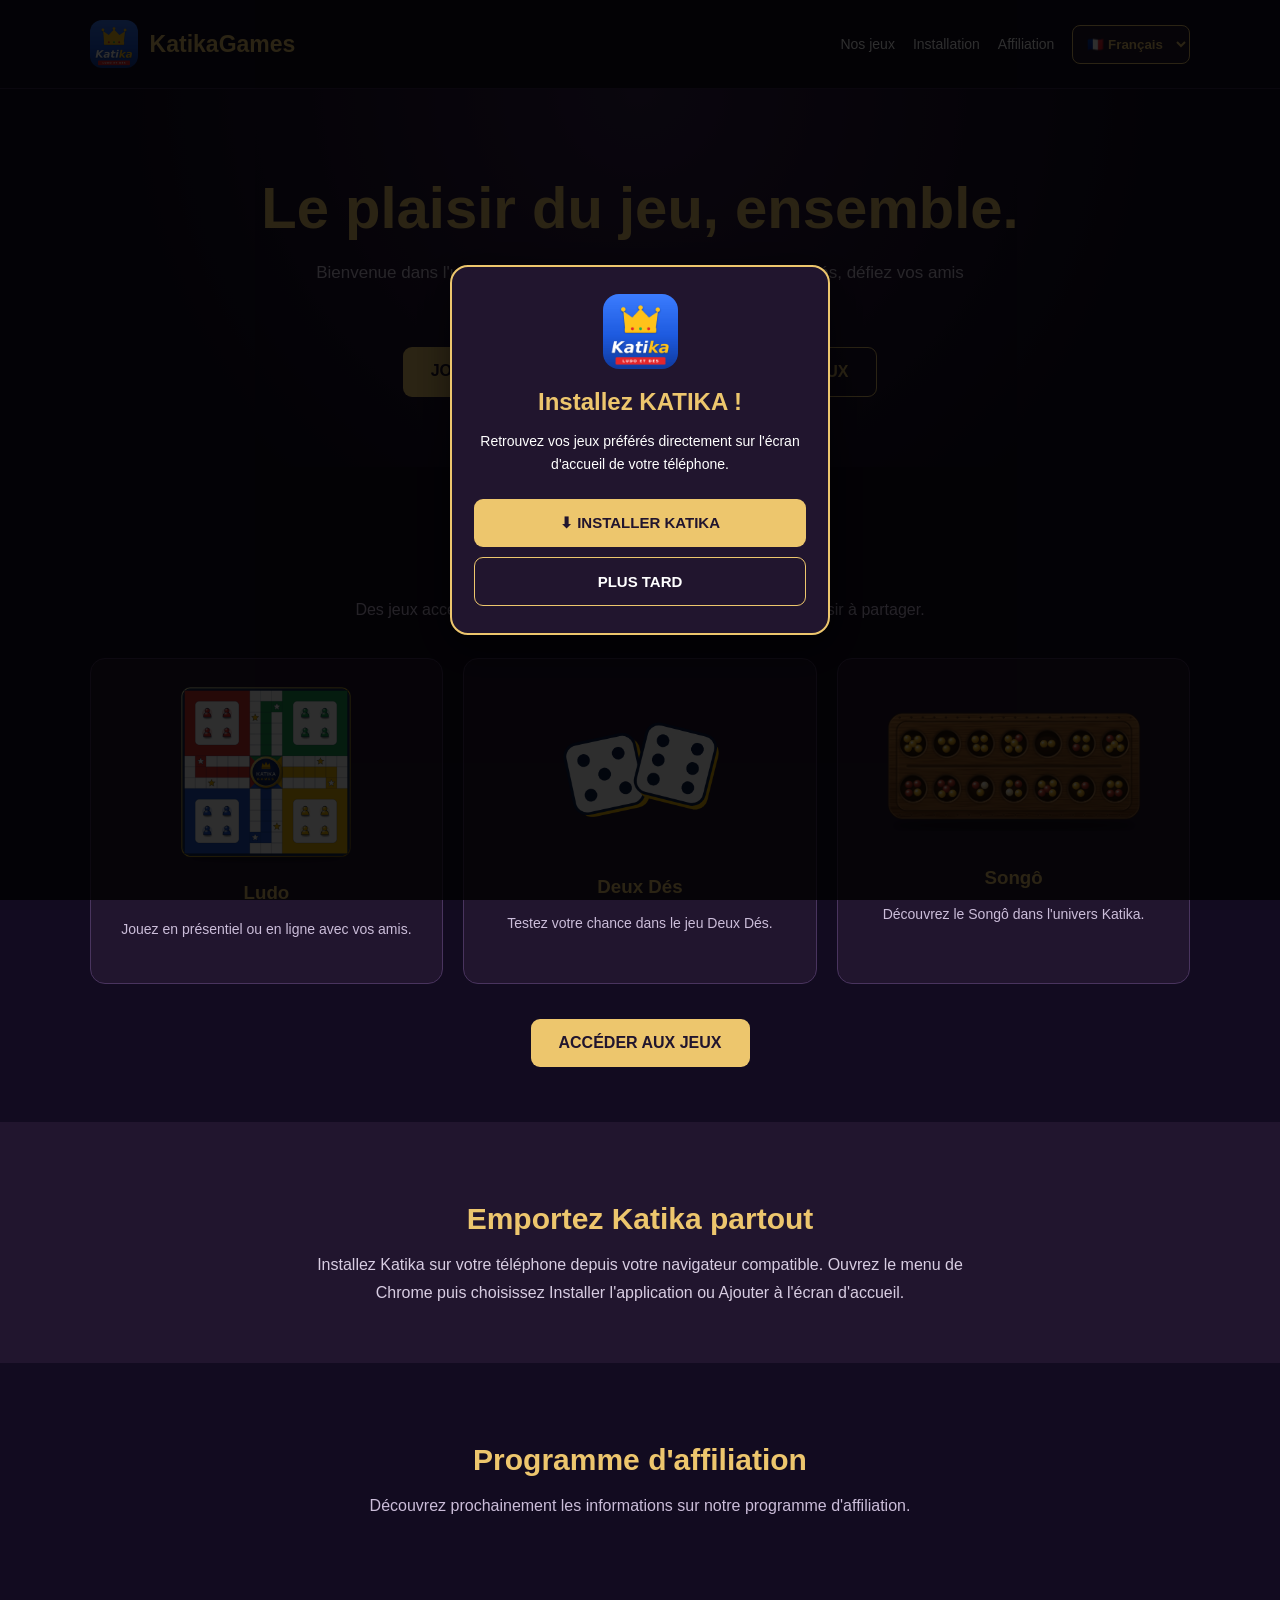
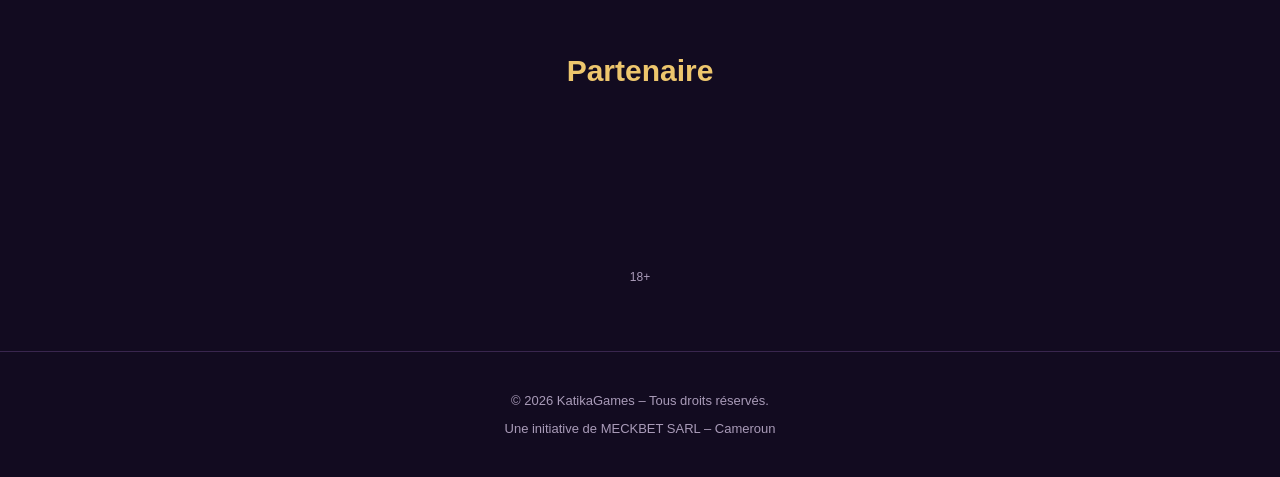
<file: index.html>
<!DOCTYPE html>
<html lang="fr">
<head>
<meta charset="UTF-8">
<meta name="viewport" content="width=device-width, initial-scale=1.0">
<meta name="theme-color" content="#120b20">
<meta name="description" content="KatikaGames : découvrez Ludo, Deux Dés et Songô.">
<link rel="manifest" href="./manifest.webmanifest">
<link rel="icon" type="image/png" href="./icon-192.png">
<title>KatikaGames – Le plaisir du jeu, ensemble</title>

<style>
*{box-sizing:border-box}
body{margin:0;font-family:Arial,sans-serif;background:#120b20;color:#fff}
header{padding:20px 7%;display:flex;align-items:center;justify-content:space-between;flex-wrap:wrap;gap:15px;border-bottom:1px solid #39264e}
.brand{display:flex;align-items:center;gap:12px;font-size:23px;font-weight:bold;color:#edc66d}
.brand img{width:48px;height:48px;border-radius:12px}
nav{display:flex;align-items:center;flex-wrap:wrap;gap:18px}
nav a{color:#fff;text-decoration:none;font-size:14px}
#language{padding:10px;border-radius:8px;background:#21152e;color:#edc66d;border:1px solid #edc66d;font-weight:bold}
.hero{text-align:center;padding:85px 20px 70px;background:radial-gradient(circle at top,#38234e,#120b20 70%)}
.hero h1{font-size:clamp(34px,7vw,58px);margin:0 0 18px;color:#edc66d}
.hero p{max-width:650px;margin:0 auto 30px;line-height:1.7;color:#d8cde2;font-size:17px}
.buttons{display:flex;justify-content:center;flex-wrap:wrap;gap:14px}
.btn{display:inline-block;padding:15px 28px;border-radius:9px;background:#edc66d;color:#21152e;font-weight:bold;text-decoration:none}
.btn.secondary{background:transparent;border:1px solid #edc66d;color:#edc66d}
section{padding:55px 7%;text-align:center}
section h2{color:#edc66d;font-size:30px;margin-bottom:15px}
.intro{color:#cbbdd9;line-height:1.7;max-width:700px;margin:auto}
.games{display:grid;grid-template-columns:repeat(auto-fit,minmax(220px,1fr));gap:20px;margin-top:35px}
.game{background:#21152e;border:1px solid #49345e;border-radius:15px;padding:28px 20px}
.game-img{display:block;width:170px;max-width:100%;height:auto;margin:0 auto 14px}
.game-img-wide{width:260px;margin-top:22px;margin-bottom:36px}
.game h3{color:#edc66d;margin-bottom:10px}
.game p{color:#cbbdd9;line-height:1.6;font-size:14px}
.install{background:#21152e}
.install p{color:#d8cde2;line-height:1.8;max-width:650px;margin:auto}
.partner-banner{display:flex;justify-content:center;margin-top:20px}
.partner .age{color:#a99bb8;font-size:12px;margin-top:12px}
footer{text-align:center;padding:28px 15px;color:#a99bb8;border-top:1px solid #39264e;font-size:13px}
[dir="rtl"]{direction:rtl}
[dir="rtl"] nav{direction:rtl}
@media(max-width:600px){header{justify-content:center}nav{justify-content:center}}

/* FENÊTRE PERSONNALISÉE D'INSTALLATION KATIKA */
#katika-install-modal{
  display:none;
  position:fixed;
  inset:0;
  z-index:99999;
  background:rgba(0,0,0,.82);
  align-items:center;
  justify-content:center;
  padding:20px;
}
#katika-install-modal.visible{display:flex}
.katika-install-card{
  background:#21152e;
  border:2px solid #edc66d;
  border-radius:18px;
  padding:27px 22px;
  text-align:center;
  width:100%;
  max-width:380px;
  box-shadow:0 10px 40px rgba(0,0,0,.5);
}
.katika-install-card img{
  width:75px;
  height:75px;
  border-radius:16px;
}
.katika-install-card h2{
  color:#edc66d;
  margin:15px 0 10px;
}
.katika-install-card p{
  color:#fff;
  line-height:1.6;
  font-size:14px;
}
.katika-install-card button{
  width:100%;
  padding:15px;
  margin-top:10px;
  border-radius:9px;
  font-size:15px;
  font-weight:bold;
  cursor:pointer;
}
#katika-install-button{
  background:#edc66d;
  color:#21152e;
  border:0;
}
#katika-later-button{
  background:transparent;
  color:white;
  border:1px solid #edc66d;
}
#katika-install-help{
  display:none;
  color:#edc66d;
  margin-top:15px;
}
</style>
</head>

<body>
<header>
<div class="brand">
<img src="./icon-192.png" alt="Katika">
KatikaGames
</div>
<nav>
<a href="#jeux" data-i18n="navGames">Nos jeux</a>
<a href="#installation" data-i18n="navInstall">Installation</a>
<a href="#affiliation" data-i18n="navAffiliate">Affiliation</a>
<select id="language" aria-label="Choisir la langue">
<option value="fr">🇫🇷 Français</option>
<option value="en">🇬🇧 English</option>
<option value="ar">🇸🇦 العربية</option>
<option value="zh">🇨🇳 中文</option>
<option value="ha">🇳🇬 Hausa</option>
</select>
</nav>
</header>

<main>
<div class="hero">
<h1 data-i18n="heroTitle">Le plaisir du jeu, ensemble.</h1>
<p data-i18n="heroText">Bienvenue dans l'univers KatikaGames ! Retrouvez vos jeux préférés, défiez vos amis et partagez des moments de divertissement.</p>
<div class="buttons">
<a class="btn" href="./jouer/" data-i18n="play">JOUER MAINTENANT</a>
<a class="btn secondary" href="#jeux" data-i18n="discover">DÉCOUVRIR NOS JEUX</a>
</div>
</div>

<section id="jeux">
<h2 data-i18n="gamesTitle">Découvrez nos jeux</h2>
<p class="intro" data-i18n="gamesIntro">Des jeux accessibles, des défis entre amis et des moments de plaisir à partager.</p>
<div class="games">
<div class="game">
<img class="game-img" width="170" height="177" src="./images/plateau_ludo_katikagames_grand.png" alt="Ludo" loading="lazy">
<h3 data-i18n="ludo">Ludo</h3>
<p data-i18n="ludoText">Jouez en présentiel ou en ligne avec vos amis.</p>
</div>
<div class="game">
<img class="game-img" width="140" height="140" src="./images/game_deuxdes-1.png" alt="Deux dés" loading="lazy">
<h3 data-i18n="dice">Deux Dés</h3>
<p data-i18n="diceText">Testez votre chance dans le jeu Deux Dés.</p>
</div>
<div class="game">
<img class="game-img game-img-wide" width="260" height="122" src="./images/songo_bois_grand-1.png" alt="Plateau de Songô" loading="lazy">
<h3 data-i18n="songo">Songô</h3>
<p data-i18n="songoText">Découvrez le Songô dans l'univers Katika.</p>
</div>
</div>
<div style="margin-top:35px">
<a class="btn" href="./jouer/" data-i18n="access">ACCÉDER AUX JEUX</a>
</div>
</section>

<section class="install" id="installation">
<h2 data-i18n="installTitle">Emportez Katika partout</h2>
<p data-i18n="installText">Installez Katika sur votre téléphone depuis votre navigateur compatible.</p>
</section>

<section id="affiliation">
<h2 data-i18n="affiliateTitle">Programme d'affiliation</h2>
<p class="intro" data-i18n="affiliateText">Découvrez prochainement les informations sur notre programme d'affiliation.</p>
</section>

<section id="partenaire" class="partner">
<h2>Partenaire</h2>
<div class="partner-banner">
<iframe scrolling="no" frameborder="0" width="180" height="150" loading="lazy" title="1xBet" style="padding:0;margin:0;border:0" src="https://refbanners.com/I?tag=d_6312881m_3353c_&amp;site=6312881&amp;ad=3353"></iframe>
</div>
<p class="age">18+</p>
</section>
</main>

<footer>
<p data-i18n="copyright">© 2026 KatikaGames – Tous droits réservés.</p>
<p data-i18n="company">Une initiative de MECKBET SARL – Cameroun</p>
</footer>

<!-- FENÊTRE D'INSTALLATION -->
<div id="katika-install-modal" role="dialog" aria-modal="true" aria-labelledby="katika-install-title">
  <div class="katika-install-card">
    <img src="./icon-192.png" alt="Logo Katika">
    <h2 id="katika-install-title">Installez KATIKA !</h2>
    <p id="katika-install-message">Retrouvez vos jeux préférés directement sur l'écran d'accueil de votre téléphone.</p>
    <button id="katika-install-button">⬇ INSTALLER KATIKA</button>
    <button id="katika-later-button">PLUS TARD</button>
    <p id="katika-install-help" aria-live="polite"></p>
  </div>
</div>

<script>
const translations = {
fr: {
navGames:"Nos jeux", navInstall:"Installation", navAffiliate:"Affiliation",
heroTitle:"Le plaisir du jeu, ensemble.",
heroText:"Bienvenue dans l'univers KatikaGames ! Retrouvez vos jeux préférés, défiez vos amis et partagez des moments de divertissement.",
play:"JOUER MAINTENANT", discover:"DÉCOUVRIR NOS JEUX",
gamesTitle:"Découvrez nos jeux", gamesIntro:"Des jeux accessibles, des défis entre amis et des moments de plaisir à partager.",
ludo:"Ludo", ludoText:"Jouez en présentiel ou en ligne avec vos amis.",
dice:"Deux Dés", diceText:"Testez votre chance dans le jeu Deux Dés.",
songo:"Songô", songoText:"Découvrez le Songô dans l'univers Katika.",
access:"ACCÉDER AUX JEUX", installTitle:"Emportez Katika partout",
installText:"Installez Katika sur votre téléphone depuis votre navigateur compatible. Ouvrez le menu de Chrome puis choisissez Installer l'application ou Ajouter à l'écran d'accueil.",
affiliateTitle:"Programme d'affiliation", affiliateText:"Découvrez prochainement les informations sur notre programme d'affiliation.",
copyright:"© 2026 KatikaGames – Tous droits réservés.", company:"Une initiative de MECKBET SARL – Cameroun"
},
en: {
navGames:"Our games", navInstall:"Installation", navAffiliate:"Affiliate program",
heroTitle:"The joy of playing together.",
heroText:"Welcome to KatikaGames! Find your favourite games, challenge your friends and share fun moments.",
play:"PLAY NOW", discover:"DISCOVER OUR GAMES",
gamesTitle:"Discover our games", gamesIntro:"Accessible games, friendly challenges and fun moments to share.",
ludo:"Ludo", ludoText:"Play locally or online with your friends.",
dice:"Two Dice", diceText:"Test your luck in the Two Dice game.",
songo:"Songo", songoText:"Discover Songo in the Katika universe.",
access:"ACCESS THE GAMES", installTitle:"Take Katika everywhere",
installText:"Install Katika on your phone using a compatible browser. Open the Chrome menu and choose Install app or Add to Home screen.",
affiliateTitle:"Affiliate program", affiliateText:"Information about our affiliate program will be available soon.",
copyright:"© 2026 KatikaGames – All rights reserved.", company:"An initiative of MECKBET SARL – Cameroon"
},
ar: {
navGames:"ألعابنا", navInstall:"التثبيت", navAffiliate:"برنامج الشراكة",
heroTitle:"متعة اللعب معًا.",
heroText:"مرحبًا بكم في عالم KatikaGames! اكتشفوا ألعابكم المفضلة وتحدّوا أصدقاءكم واستمتعوا بأوقات رائعة.",
play:"العب الآن", discover:"اكتشف ألعابنا",
gamesTitle:"اكتشف ألعابنا", gamesIntro:"ألعاب ممتعة وتحديات بين الأصدقاء ولحظات جميلة نتشاركها.",
ludo:"لودو", ludoText:"العبوا محليًا أو عبر الإنترنت مع أصدقائكم.",
dice:"حجر النرد", diceText:"اختبروا حظكم في لعبة النرد.",
songo:"سونغو", songoText:"اكتشفوا لعبة سونغو في عالم Katika.",
access:"الدخول إلى الألعاب", installTitle:"اصطحبوا Katika معكم أينما ذهبتم",
installText:"يمكنكم تثبيت Katika على الهاتف باستخدام متصفح متوافق. افتحوا قائمة Chrome واختاروا تثبيت التطبيق أو الإضافة إلى الشاشة الرئيسية.",
affiliateTitle:"برنامج الشراكة", affiliateText:"ستتوفر قريبًا معلومات حول برنامج الشراكة الخاص بنا.",
copyright:"© 2026 KatikaGames – جميع الحقوق محفوظة.", company:"مبادرة من MECKBET SARL – الكاميرون"
},
zh: {
navGames:"我们的游戏", navInstall:"安装", navAffiliate:"推广合作",
heroTitle:"一起享受游戏的乐趣。",
heroText:"欢迎来到 KatikaGames！体验您喜爱的游戏，挑战朋友，分享欢乐时光。",
play:"立即开始", discover:"探索我们的游戏",
gamesTitle:"探索我们的游戏", gamesIntro:"轻松有趣的游戏、好友挑战和值得分享的快乐时光。",
ludo:"飞行棋", ludoText:"与朋友在线或在本地一起体验飞行棋的乐趣。",
dice:"双骰子", diceText:"试试您的运气，体验 Katika 双骰子游戏。",
songo:"松戈棋", songoText:"在 Katika 的游戏世界中探索松戈棋。",
access:"进入游戏", installTitle:"随时随地畅玩 Katika",
installText:"您可以通过兼容的浏览器将 Katika 安装到手机。在 Chrome 菜单中选择安装应用或添加到主屏幕。",
affiliateTitle:"推广合作计划", affiliateText:"我们的推广合作计划详情即将推出。",
copyright:"© 2026 KatikaGames – 版权所有。", company:"MECKBET SARL 倡议推出 – 喀麦隆"
},
ha: {
navGames:"Wasanninmu", navInstall:"Shigarwa", navAffiliate:"Shirin haɗin gwiwa",
heroTitle:"Jin daɗin wasa tare.",
heroText:"Barka da zuwa duniyar KatikaGames! Ku more wasannin da kuke so, ku ƙalubalanci abokanku, ku raba lokutan farin ciki.",
play:"FARA WASA YANZU", discover:"DUBA WASANNINMU",
gamesTitle:"Gano wasanninmu", gamesIntro:"Wasanni masu sauƙi, ƙalubale tsakanin abokai da lokutan farin ciki.",
ludo:"Ludo", ludoText:"Ku yi wasa tare ko ta intanet tare da abokanku.",
dice:"Ɗan lido biyu", diceText:"Ku gwada sa'arku a wasan ɗan lido biyu na Katika.",
songo:"Songô", songoText:"Ku gano wasan Songô a cikin duniyar Katika.",
access:"SHIGA WASANNI", installTitle:"Ku tafi da Katika ko'ina",
installText:"Za ku iya saka Katika a wayarku ta amfani da burauzar da ta dace. Ku buɗe menu na Chrome sannan ku zaɓi Shigar da manhaja ko Ƙara zuwa allon gida.",
affiliateTitle:"Shirin haɗin gwiwa", affiliateText:"Za mu kawo bayanai game da shirin haɗin gwiwarmu nan ba da jimawa ba.",
copyright:"© 2026 KatikaGames – An kiyaye duk haƙƙoƙi.", company:"Ƙirƙirar MECKBET SARL – Kamaru"
}
};

function setLanguage(lang) {
  const t = translations[lang] || translations.fr;
  document.documentElement.lang = lang;
  document.documentElement.dir = lang === "ar" ? "rtl" : "ltr";

  document.querySelectorAll("[data-i18n]").forEach(element => {
    const key = element.getAttribute("data-i18n");
    if (t[key]) element.textContent = t[key];
  });

  document.getElementById("language").value = lang;

  try {
    localStorage.setItem("katika-language", lang);
  } catch (error) {
    console.log("Mémorisation indisponible");
  }
}

const languageSelector = document.getElementById("language");

languageSelector.addEventListener("change", function(event) {
  setLanguage(event.target.value);
});

let savedLanguage = "fr";
try {
  savedLanguage = localStorage.getItem("katika-language") || "fr";
} catch (error) {
  savedLanguage = "fr";
}
setLanguage(translations[savedLanguage] ? savedLanguage : "fr");

/* INSTALLATION PWA KATIKA */
(function() {
  const modal = document.getElementById("katika-install-modal");
  const installBtn = document.getElementById("katika-install-button");
  const laterBtn = document.getElementById("katika-later-button");
  const help = document.getElementById("katika-install-help");
  const message = document.getElementById("katika-install-message");

  let installPrompt = null;
  let isInstalled = false;

  const isIOS = /iphone|ipad|ipod/i.test(navigator.userAgent);
  const isStandalone =
    window.matchMedia("(display-mode: standalone)").matches ||
    navigator.standalone === true;

  isInstalled = isStandalone;

  function getDismissed() {
    try {
      return localStorage.getItem("katika-install-dismissed") === "yes";
    } catch (error) {
      return false;
    }
  }

  function setDismissed() {
    try {
      localStorage.setItem("katika-install-dismissed", "yes");
    } catch (error) {}
  }

  function showModal() {
    if (isInstalled || getDismissed()) return;
    modal.classList.add("visible");
  }

  window.addEventListener("beforeinstallprompt", function(event) {
    event.preventDefault();
    installPrompt = event;
  });

  installBtn.addEventListener("click", async function() {
    if (installPrompt) {
      installPrompt.prompt();
      const choice = await installPrompt.userChoice;

      if (choice.outcome === "accepted") {
        isInstalled = true;
        setDismissed();
        modal.classList.remove("visible");
      }

      installPrompt = null;
      return;
    }

    help.style.display = "block";

    if (isIOS) {
      message.textContent = "Pour installer Katika sur iPhone ou iPad, utilisez Safari.";
      help.textContent = "1. Appuyez sur le bouton Partager de Safari. 2. Choisissez « Sur l'écran d'accueil ». 3. Appuyez sur Ajouter.";
    } else {
      message.textContent = "L'installation automatique n'est pas disponible pour le moment.";
      help.textContent = "Ouvrez le menu ⋮ de Chrome, puis choisissez « Installer l'application » ou « Ajouter à l'écran d'accueil ». ";
    }
  });

  laterBtn.addEventListener("click", function() {
    setDismissed();
    modal.classList.remove("visible");
  });

  window.addEventListener("appinstalled", function() {
    isInstalled = true;
    setDismissed();
    modal.classList.remove("visible");
  });

  /* Enregistrement du service worker existant */
  if ("serviceWorker" in navigator) {
    window.addEventListener("load", function() {
      navigator.serviceWorker.register("./service-worker.js")
        .catch(function(error) {
          console.log("Service Worker non enregistré :", error);
        });
    });
  }

  window.addEventListener("load", function() {
    setTimeout(showModal, 1000);
  });
})();
</script>
</body>
</html>
</file>
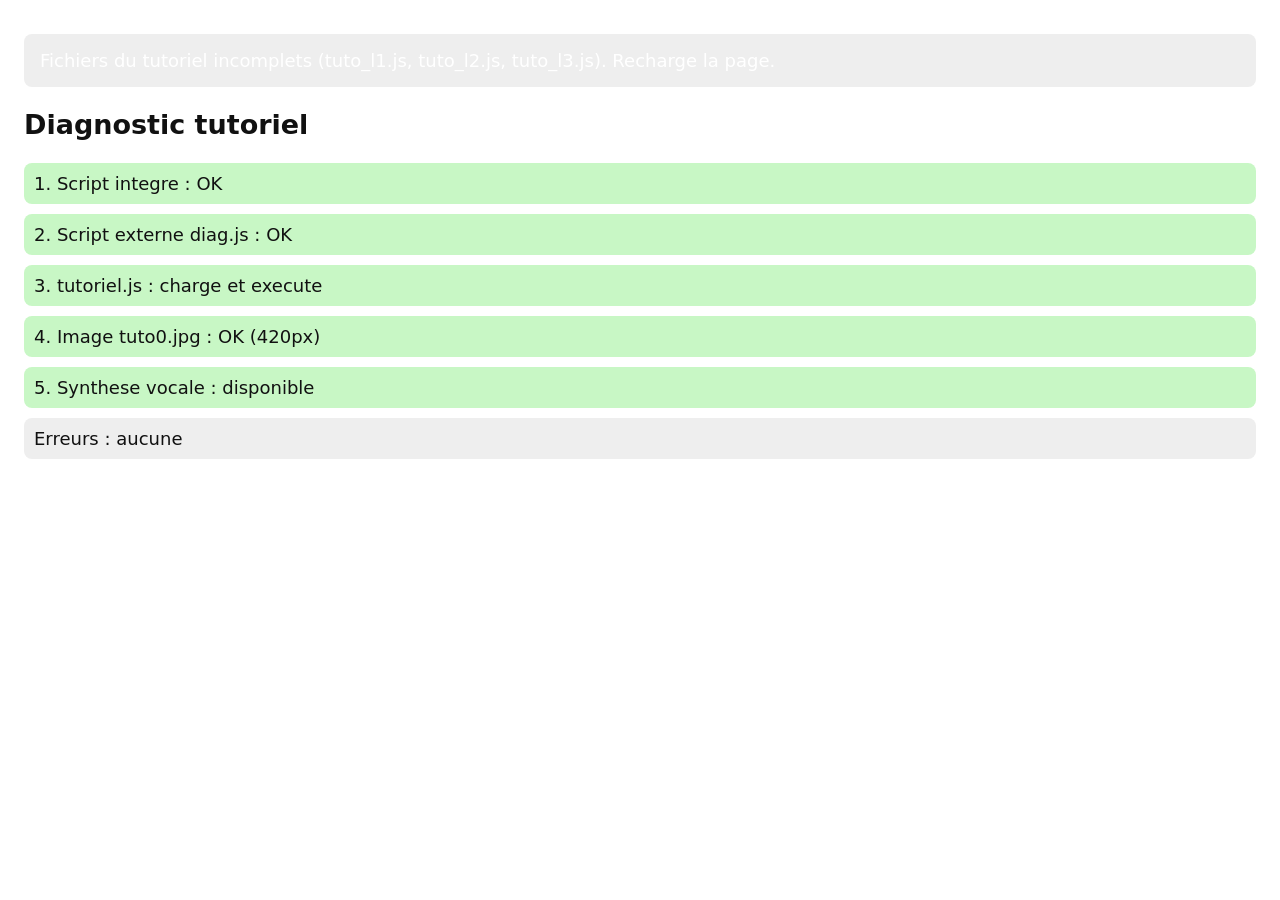
<file: diag.html>
<!doctype html>
<html lang="fr"><head><meta charset="utf-8"><meta name="viewport" content="width=device-width,initial-scale=1">
<title>Diagnostic</title>
<style>body{font:18px system-ui,sans-serif;padding:16px;background:#fff;color:#111}p{margin:10px 0;padding:10px;border-radius:8px;background:#eee}.ok{background:#c8f7c5}.ko{background:#ffc9c9}</style>
</head><body>
<h2>Diagnostic tutoriel</h2>
<p id="a" class="ko">1. Script integre : BLOQUE ou non execute</p>
<p id="b" class="ko">2. Script externe diag.js : BLOQUE ou non charge</p>
<p id="c" class="ko">3. tutoriel.js : pas encore teste</p>
<p id="d" class="ko">4. Image tuto0.jpg : pas encore testee</p>
<p id="e" class="ko">5. Synthese vocale : pas encore testee</p>
<p id="f">Erreurs : aucune</p>
<script>
window.onerror=function(m,s,l,c){document.getElementById('f').textContent='Erreurs : '+m+' ('+(s||'').split('/').pop()+':'+l+')';document.getElementById('f').className='ko';};
var a=document.getElementById('a');a.textContent='1. Script integre : OK';a.className='ok';
var i=new Image();i.onload=function(){var d=document.getElementById('d');d.textContent='4. Image tuto0.jpg : OK ('+i.width+'px)';d.className='ok';};
i.onerror=function(){document.getElementById('d').textContent='4. Image tuto0.jpg : ERREUR';};i.src='tuto0.jpg';
var e=document.getElementById('e');
e.textContent='5. Synthese vocale : '+(('speechSynthesis' in window)?'disponible':'absente');e.className=('speechSynthesis' in window)?'ok':'ko';
</script>
<script src="diag.js"></script>
</body></html>
</file>
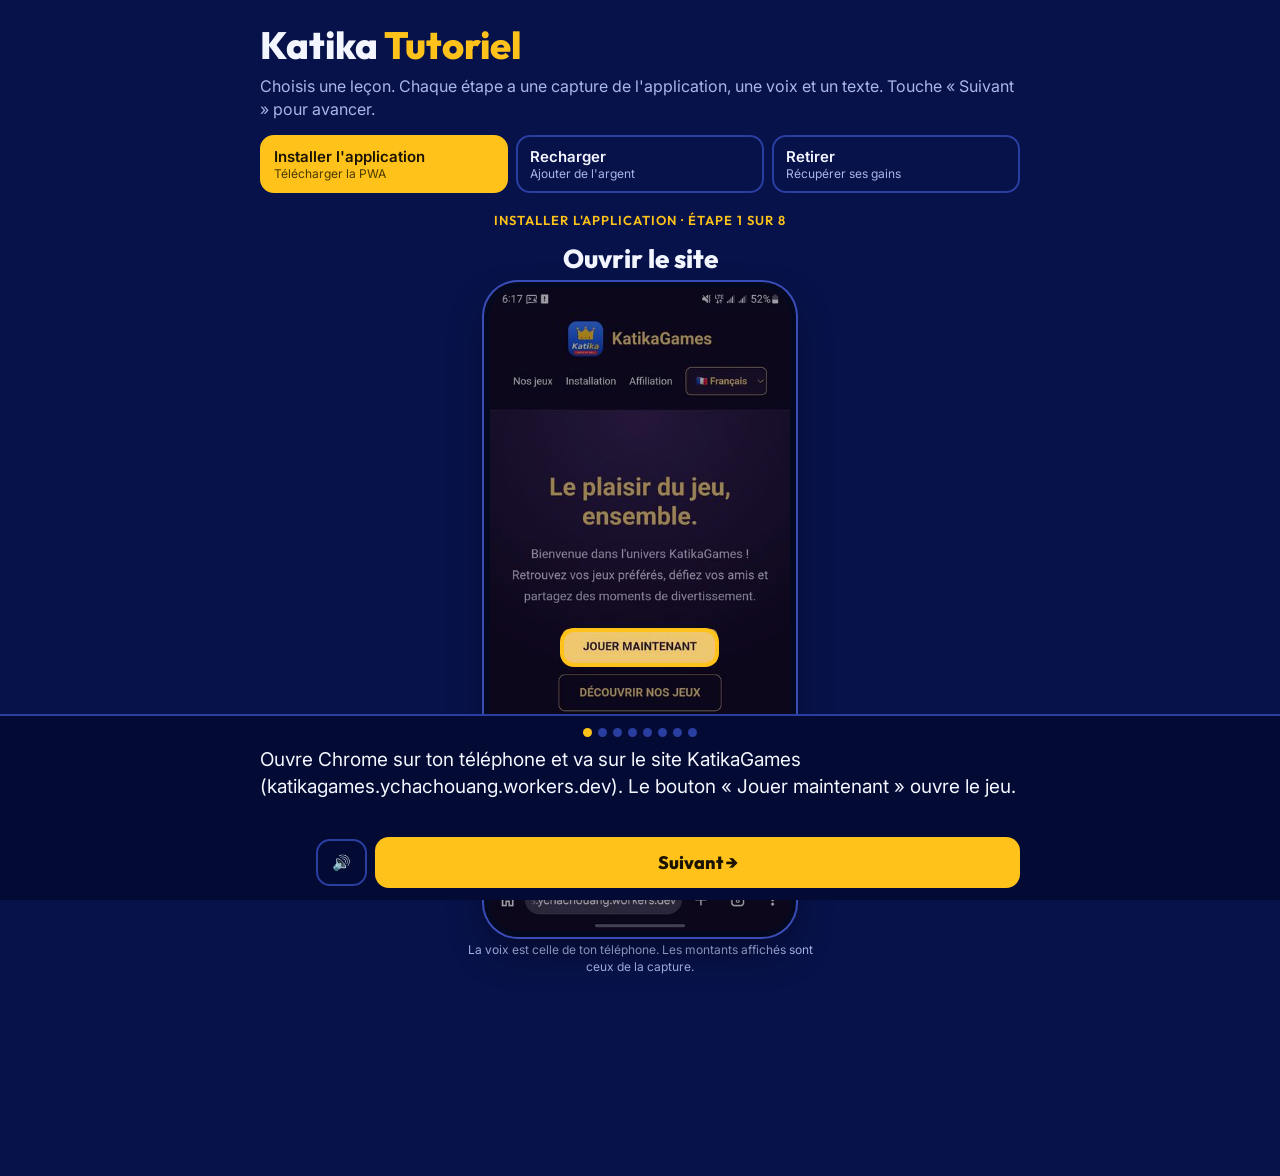
<file: tutoriel.html>
<!doctype html>
<html lang="fr"><head><meta charset="utf-8"><meta name="viewport" content="width=device-width,initial-scale=1,viewport-fit=cover">
<title>Tutoriel Katika</title>
<link rel="stylesheet" href="https://fonts.googleapis.com/css2?family=Outfit:wght@600;800&family=Inter:wght@400;600&display=swap">
<link rel="stylesheet" href="tutoriel.css">
</head><body>


<header>
  <h1>Katika <span>Tutoriel</span></h1>
  <p class="sub">Choisis une leçon. Chaque étape a une capture de l'application, une voix et un texte. Touche « Suivant » pour avancer.</p>
  <div class="tabs" role="tablist" id="tabs"></div>
</header>
<main>
  <div class="steplabel" id="label"></div>
  <h2 class="steptitle" id="title"></h2>
  <div class="shot"><img id="img" alt="Capture de l'application Katika"><div class="zone" id="zone"></div></div>
  <p class="hint" id="hint">La voix est celle de ton téléphone. Les montants affichés sont ceux de la capture.</p>
</main>
<div class="bar"><div>
  <div class="dotsrow" id="dots"></div>
  <p class="cap" id="cap" aria-live="polite"></p>
  <div class="ctl">
    <button class="ghost" id="prev" aria-label="Étape précédente">←</button>
    <button class="ghost" id="replay" aria-label="Réécouter">🔊</button>
    <button class="btn" id="next">Suivant →</button>
  </div>
</div></div>

<script src="tuto_l1.js"></script>
<script src="tuto_l2.js"></script>
<script src="tuto_l3.js"></script>
<script src="tutoriel.js"></script>
</body></html>
</file>
<file: tutoriel.css>
/* Mise en page : titre + onglets, capture réelle de l'appli avec zone jaune pulsante, barre de légende fixe avec bouton Suivant. Look sombre assumé, bleu nuit et or. */
:root{
  --bg:#07124a; --ink:#f4f6ff; --mute:#aab6e8; --gold:#ffc21a; --line:#2a3da0;
  --display:'Outfit','Trebuchet MS',sans-serif; --body:'Inter',system-ui,sans-serif;
  color-scheme:dark;
}
*{box-sizing:border-box}
html,body{margin:0}
body{background:var(--bg);color:var(--ink);font-family:var(--body);font-size:16px;line-height:1.45;
  padding-left:max(16px,env(safe-area-inset-left,0px));padding-right:max(16px,env(safe-area-inset-right,0px));padding-block:14px 200px}
header,main{max-width:760px;margin:0 auto}
h1{font-family:var(--display);font-weight:800;font-size:clamp(26px,6vw,38px);margin:4px 0 2px}
h1 span{color:var(--gold)}
.sub{color:var(--mute);margin:0 0 14px}
.tabs{display:flex;gap:8px;flex-wrap:wrap}
.tab{flex:1 1 150px;min-width:0;border:2px solid var(--line);background:transparent;color:var(--ink);border-radius:14px;padding:10px 12px;font:600 15px var(--body);cursor:pointer;text-align:left}
.tab small{display:block;color:var(--mute);font-weight:400;font-size:12px}
.tab[aria-selected=true]{background:var(--gold);border-color:var(--gold);color:#1a1300}
.tab[aria-selected=true] small{color:#4a3900}
.tab:focus-visible,.btn:focus-visible,.ghost:focus-visible{outline:3px solid #fff;outline-offset:2px}
main{margin-top:18px;display:flex;flex-direction:column;align-items:center;gap:10px}
.steplabel{font-family:var(--display);font-weight:600;color:var(--gold);letter-spacing:1px;text-transform:uppercase;font-size:13px;text-align:center}
.steptitle{font-family:var(--display);font-weight:800;font-size:clamp(20px,5vw,26px);margin:0;text-align:center;text-wrap:balance}
.shot{position:relative;width:min(300px,80vw);border-radius:28px;overflow:hidden;box-shadow:0 0 0 6px #05091f,0 0 0 8px #3a4cb8,0 18px 40px rgba(0,0,0,.45);background:#05091f;line-height:0}
.shot img{width:100%;height:auto;display:block}
.zone{position:absolute;border:4px solid var(--gold);border-radius:14px;box-shadow:0 0 0 2000px rgba(0,0,20,.35);animation:pulse 1.2s ease-in-out infinite;pointer-events:none}
@keyframes pulse{50%{border-color:#fff}}
@media (prefers-reduced-motion:reduce){.zone{animation:none}}
.bar{position:fixed;left:0;right:0;bottom:0;background:#030a33;border-top:2px solid var(--line);
  padding:12px max(16px,env(safe-area-inset-left,0px)) calc(12px + env(safe-area-inset-bottom,0px)) max(16px,env(safe-area-inset-right,0px))}
.bar>div{max-width:760px;margin:0 auto}
.cap{font-size:clamp(16px,4.2vw,19px);line-height:1.4;margin:0 0 10px;min-height:4.2em}
.ctl{display:flex;gap:8px;align-items:center}
.btn{flex:1;border:0;border-radius:14px;padding:14px;background:var(--gold);color:#1a1300;font:800 18px var(--display);cursor:pointer}
.ghost{border:2px solid var(--line);background:transparent;color:var(--ink);border-radius:14px;padding:12px 14px;font:600 15px var(--body);cursor:pointer;min-width:48px}
.dotsrow{display:flex;gap:6px;justify-content:center;margin:0 0 10px;flex-wrap:wrap}
.dotsrow i{width:9px;height:9px;border-radius:50%;background:var(--line)}.dotsrow i.d{background:var(--gold)}
.hint{color:var(--mute);font-size:12px;text-align:center;max-width:46ch;margin:0}
</file>
